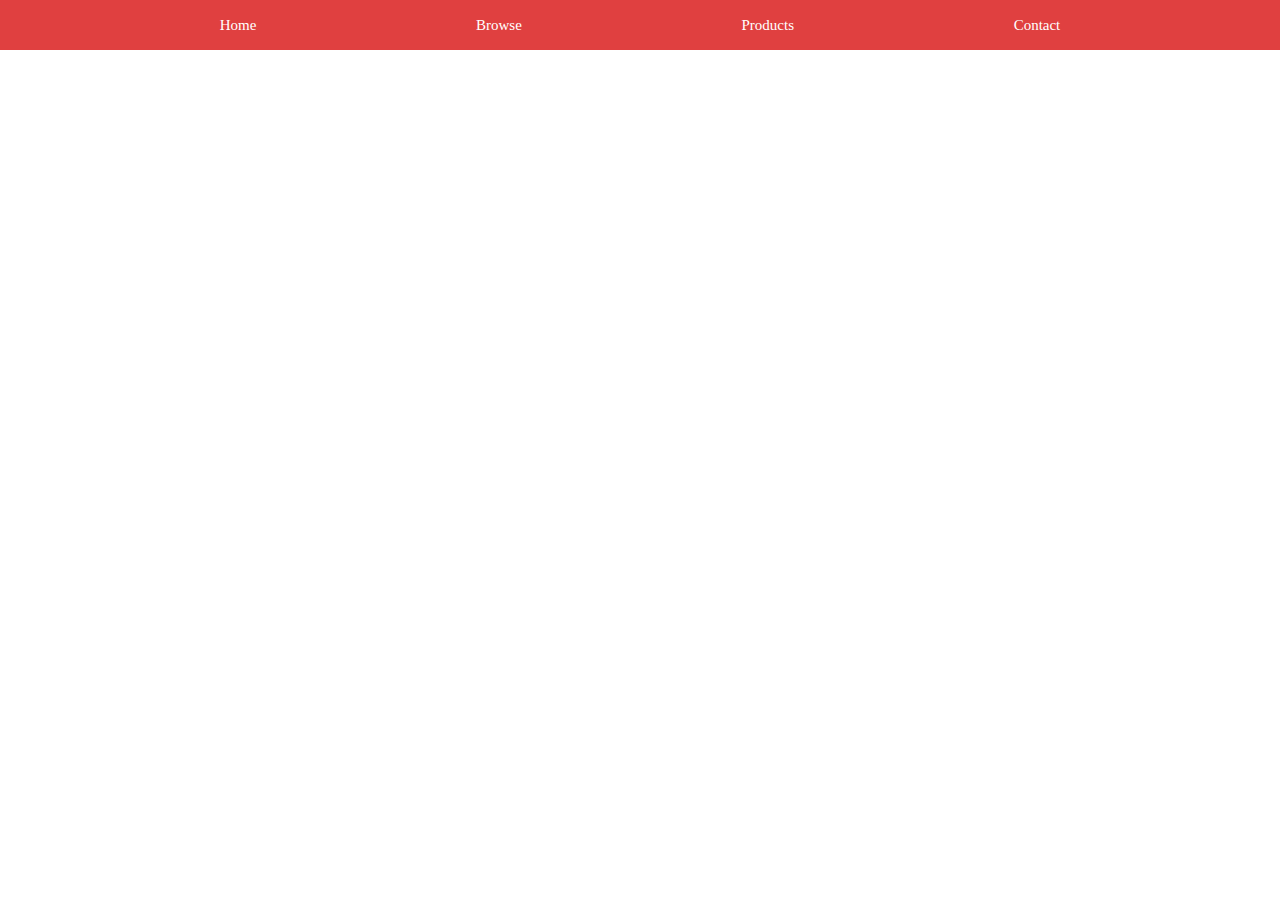
<file: index.html>
<!DOCTYPE html>
<html lang="en">
<head>
    <meta charset="UTF-8">
    <meta http-equiv="X-UA-Compatible" content="IE=edge">
    <meta name="viewport" content="width=device-width, initial-scale=1.0">
    <title>Home</title>
    <link rel="stylesheet" href="css/styles.css" />
</head>
<body>
    <div class="siteWrapper">
        <div class="holder">
            <div class="logo">logo here</div>
            <div class="nav-holder">
                <div class="bars">
                    <span class="bar"></span>
                    <span class="bar"></span>
                    <span class="bar"></span>
                </div>
                <div class="links">
                    <a href="index.html">Home</a>
                    <a href="browse.html">Browse</a>
                    <a href="#">Products</a>
                    <a href="#">Contact</a>
                </div>
            </div>
        </div>




    </div>
    <script src="lib/jquery-3.6.0.min.js"></script>
    <script src="app/app.js"></script>
</body>
</html>
</file>
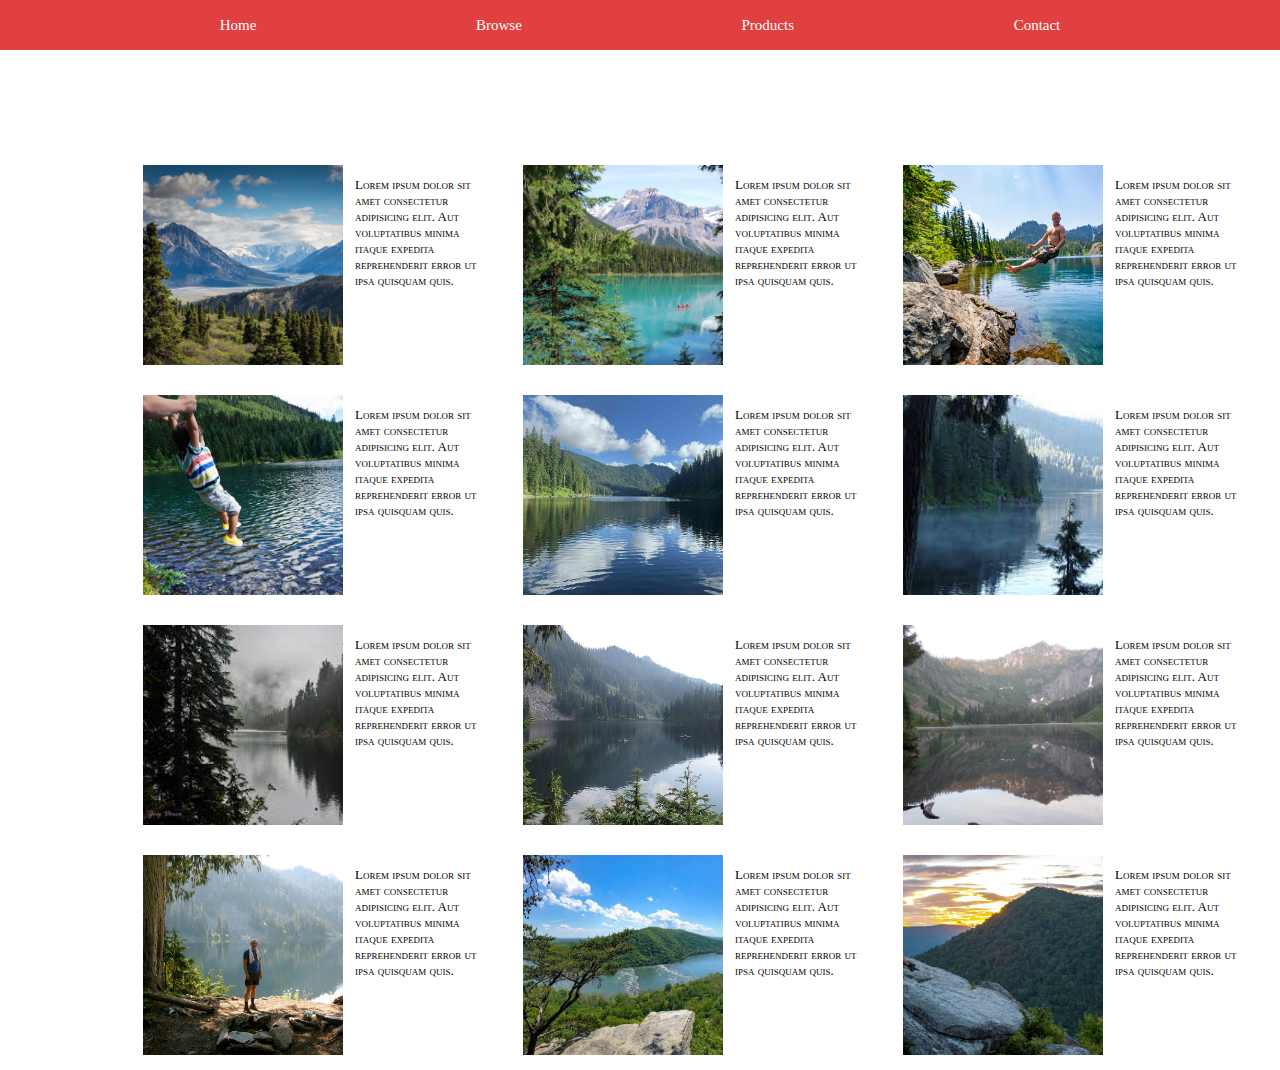
<file: browse.html>
<!DOCTYPE html>
<html lang="en">
<head>
    <meta charset="UTF-8">
    <meta http-equiv="X-UA-Compatible" content="IE=edge">
    <meta name="viewport" content="width=device-width, initial-scale=1.0">
    <title>Home</title>
    <link rel="stylesheet" href="css/styles.css" />
</head>
<body>
    <div class="siteWrapper">
        <div class="holder">
            <div class="logo">Explorers</div>
            <div class="nav-holder">
                <div class="bars">
                    <span class="bar"></span>
                    <span class="bar"></span>
                    <span class="bar"></span>
                </div>
                <div class="links">
                    <a href="index.html">Home</a>
                    <a href="browse.html">Browse</a>
                    <a href="#">Products</a>
                    <a href="#">Contact</a>
                </div>
            </div>
        </div>
<div class="photoGallery">
    <div class="galleryRow">
    <div class="galleryBlock">
        <div class="galleryImg"><img src="images/img1.jpeg"></div>
        <div class="galleryInfo">
            <p>Lorem ipsum dolor sit amet consectetur adipisicing elit. Aut voluptatibus minima itaque expedita reprehenderit error ut ipsa quisquam quis.</p>
        </div>
    </div>   
    <div class="galleryBlock"> 
        <div class="galleryImg"><img src="images/img2.jpg"></div>
        <div class="galleryInfo">
            <p>Lorem ipsum dolor sit amet consectetur adipisicing elit. Aut voluptatibus minima itaque expedita reprehenderit error ut ipsa quisquam quis.</p>
        </div>
    </div>   
    <div class="galleryBlock"> 
        <div class="galleryImg"><img src="images/img3.jpg"></div>
        <div class="galleryInfo">
            <p>Lorem ipsum dolor sit amet consectetur adipisicing elit. Aut voluptatibus minima itaque expedita reprehenderit error ut ipsa quisquam quis.</p>
        </div>
    </div>
</div> 
<div class="galleryRow">
    <div class="galleryBlock">
        <div class="galleryImg"><img src="images/img4.jpg"></div>
        <div class="galleryInfo">
            <p>Lorem ipsum dolor sit amet consectetur adipisicing elit. Aut voluptatibus minima itaque expedita reprehenderit error ut ipsa quisquam quis.</p>
        </div>
    </div>   
    <div class="galleryBlock"> 
        <div class="galleryImg"><img src="images/img5.jpg"></div>
        <div class="galleryInfo">
            <p>Lorem ipsum dolor sit amet consectetur adipisicing elit. Aut voluptatibus minima itaque expedita reprehenderit error ut ipsa quisquam quis.</p>
        </div>
    </div>   
    <div class="galleryBlock"> 
        <div class="galleryImg"><img src="images/img6.jpeg"></div>
        <div class="galleryInfo">
            <p>Lorem ipsum dolor sit amet consectetur adipisicing elit. Aut voluptatibus minima itaque expedita reprehenderit error ut ipsa quisquam quis.</p>
        </div>
    </div>
</div> 
<div class="galleryRow">
    <div class="galleryBlock">
        <div class="galleryImg"><img src="images/img7.jpeg"></div>
        <div class="galleryInfo">
            <p>Lorem ipsum dolor sit amet consectetur adipisicing elit. Aut voluptatibus minima itaque expedita reprehenderit error ut ipsa quisquam quis.</p>
        </div>
    </div>   
    <div class="galleryBlock"> 
        <div class="galleryImg"><img src="images/img8.jpg"></div>
        <div class="galleryInfo">
            <p>Lorem ipsum dolor sit amet consectetur adipisicing elit. Aut voluptatibus minima itaque expedita reprehenderit error ut ipsa quisquam quis.</p>
        </div>
    </div>   
    <div class="galleryBlock"> 
        <div class="galleryImg"><img src="images/img9.jpeg"></div>
        <div class="galleryInfo">
            <p>Lorem ipsum dolor sit amet consectetur adipisicing elit. Aut voluptatibus minima itaque expedita reprehenderit error ut ipsa quisquam quis.</p>
        </div>
    </div>
</div>
<div class="galleryRow">
    <div class="galleryBlock">
        <div class="galleryImg"><img src="images/img10.jpg"></div>
        <div class="galleryInfo">
            <p>Lorem ipsum dolor sit amet consectetur adipisicing elit. Aut voluptatibus minima itaque expedita reprehenderit error ut ipsa quisquam quis.</p>
        </div>
    </div>   
    <div class="galleryBlock"> 
        <div class="galleryImg"><img src="images/img11.jpg"></div>
        <div class="galleryInfo">
            <p>Lorem ipsum dolor sit amet consectetur adipisicing elit. Aut voluptatibus minima itaque expedita reprehenderit error ut ipsa quisquam quis.</p>
        </div>
    </div>   
    <div class="galleryBlock"> 
        <div class="galleryImg"><img src="images/img12.jpg"></div>
        <div class="galleryInfo">
            <p>Lorem ipsum dolor sit amet consectetur adipisicing elit. Aut voluptatibus minima itaque expedita reprehenderit error ut ipsa quisquam quis.</p>
        </div>
    </div>
</div>  
</div>



    </div>
    <script src="lib/jquery-3.6.0.min.js"></script>
    <script src="app/app.js"></script>
</body>
</html>
</file>
<file: css/styles.css>
* {
  margin: 0;
  padding: 0;
  -webkit-box-sizing: border-box;
          box-sizing: border-box;
}

html,
body {
  height: 100%;
}

h1,
h2,
h3,
h4,
h5,
h6,
p {
  margin-bottom: 16px;
}

.siteWrapper {
  width: 100%;
  height: 100%;
}

.holder {
  position: fixed;
}
.holder .nav-holder {
  position: fixed;
  display: -webkit-box;
  display: -ms-flexbox;
  display: flex;
  -webkit-box-align: center;
      -ms-flex-align: center;
          align-items: center;
  -webkit-box-pack: justify;
      -ms-flex-pack: justify;
          justify-content: space-between;
}
.holder .nav-holder .bars .bar {
  display: block;
  width: 25px;
  margin: 5px 0;
  background-color: black;
  height: 3px;
  border-radius: 5px;
  -webkit-transition: all 0.3s ease-in-out;
  transition: all 0.3s ease-in-out;
}
.holder .nav-holder .bars.active .bar:nth-child(1) {
  -webkit-transform: translateY(8px) rotate(45deg);
          transform: translateY(8px) rotate(45deg);
}
.holder .nav-holder .bars.active .bar:nth-child(2) {
  opacity: 0;
}
.holder .nav-holder .bars.active .bar:nth-child(3) {
  -webkit-transform: translateY(-8px) rotate(-45deg);
          transform: translateY(-8px) rotate(-45deg);
}
.holder .nav-holder .links {
  display: -webkit-box;
  display: -ms-flexbox;
  display: flex;
  background-color: #e04040;
  height: 50px;
  width: 100vw;
  overflow: hidden;
  -webkit-box-align: center;
      -ms-flex-align: center;
          align-items: center;
  -webkit-box-pack: space-evenly;
      -ms-flex-pack: space-evenly;
          justify-content: space-evenly;
  -webkit-transition: height 0.2s, opacity 0.4s ease-in;
  transition: height 0.2s, opacity 0.4s ease-in;
  margin-right: -10px;
}
.holder .nav-holder .links a {
  text-decoration: none;
  font-size: 15px;
  color: white;
}
.holder .nav-holder .links.active {
  height: 100vh;
  opacity: 1;
}

.bars {
  display: none;
}

.logo {
  display: none;
}

@media screen and (max-width: 960px) {
  .bars {
    display: block;
    position: fixed;
    top: 10px;
    right: 10px;
  }

  .links {
    height: 0;
    opacity: 0;
    -webkit-box-orient: vertical;
    -webkit-box-direction: normal;
        -ms-flex-direction: column;
            flex-direction: column;
    margin-top: 10px;
  }

  .galleryRow {
    display: -webkit-box;
    display: -ms-flexbox;
    display: flex;
    -webkit-box-orient: vertical;
    -webkit-box-direction: normal;
        -ms-flex-direction: column;
            flex-direction: column;
  }

  .logo {
    position: relative;
    display: block;
    width: 70px;
    height: 20px;
    margin-top: 5px;
    margin-bottom: 10px;
    left: 10px;
    top: 10px;
    font-size: 19px;
    letter-spacing: 1.5px;
  }
}
.photoGallery {
  margin: 0 auto;
  width: 80%;
  height: 80%;
  padding-top: 150px;
}
.photoGallery .galleryRow {
  display: -webkit-box;
  display: -ms-flexbox;
  display: flex;
  -webkit-box-align: center;
      -ms-flex-align: center;
          align-items: center;
  -webkit-box-pack: space-evenly;
      -ms-flex-pack: space-evenly;
          justify-content: space-evenly;
}
.photoGallery .galleryBlock {
  padding: 15px;
  display: -webkit-box;
  display: -ms-flexbox;
  display: flex;
  -webkit-box-align: center;
      -ms-flex-align: center;
          align-items: center;
}
.photoGallery .galleryBlock .galleryImg {
  width: 200px;
  height: 200px;
  overflow: hidden;
}
.photoGallery .galleryBlock .galleryImg img {
  width: cover;
  height: 100%;
}
.photoGallery .galleryBlock .galleryInfo {
  width: 150px;
  height: 200px;
  padding: 12px;
}
.photoGallery .galleryBlock .galleryInfo p {
  font-size: 13px;
  font-variant: small-caps;
}
</file>
